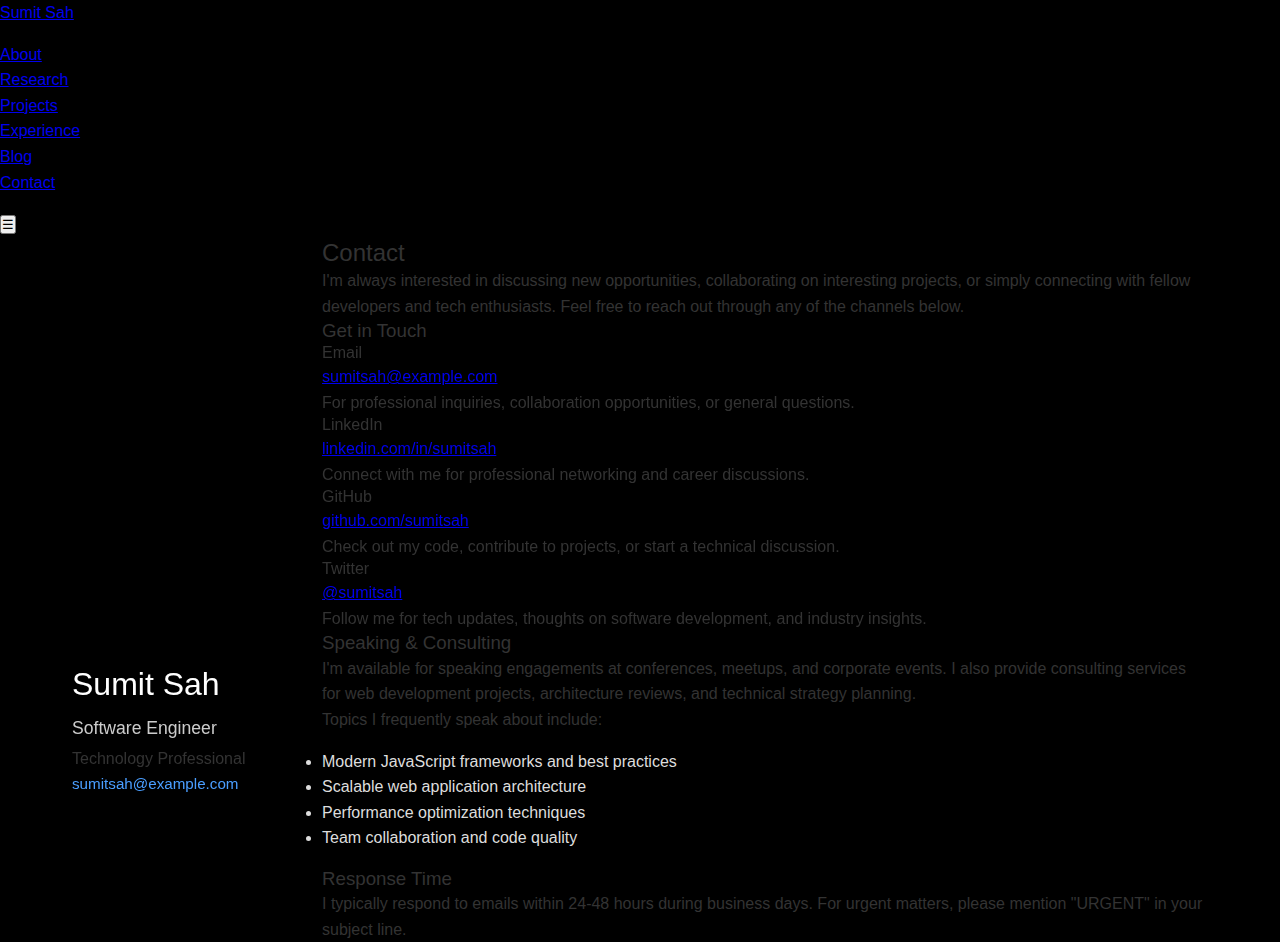
<file: contact.html>
<!-- contact.html -->
<!DOCTYPE html>
<html lang="en">
<head>
    <meta charset="UTF-8">
    <meta name="viewport" content="width=device-width, initial-scale=1.0">
    <title>Contact - Sumit Sah</title>
    <link rel="stylesheet" href="assets/css/style.css">
</head>
<body>
    <!-- Navigation -->
    <nav class="navbar">
        <div class="nav-container">
            <a href="index.html" class="logo">Sumit Sah</a>
            <ul class="nav-links" id="navLinks">
                <li><a href="index.html">About</a></li>
                <li><a href="research.html">Research</a></li>
                <li><a href="projects.html">Projects</a></li>
                <li><a href="experience.html">Experience</a></li>
                <li><a href="blog.html">Blog</a></li>
                <li><a href="contact.html" class="active">Contact</a></li>
            </ul>
            <button class="mobile-menu-btn" id="mobileMenuBtn">☰</button>
        </div>
    </nav>

    <!-- Main Container -->
    <div class="container">
        <!-- Profile Section -->
        <div class="profile-section">
            <div class="profile-image">
                <div class="profile-placeholder">SS</div>
            </div>
            
            <h1 class="profile-name">Sumit Sah</h1>
            <div class="profile-title">Software Engineer</div>
            <div class="profile-institution">Technology Professional</div>
            <a href="mailto:sumitsah@example.com" class="profile-email">sumitsah@example.com</a>
        </div>

        <!-- Content Section -->
        <div class="content-section">
            <h2 class="page-title">Contact</h2>
            
            <section>
                <p>I'm always interested in discussing new opportunities, collaborating on interesting projects, or simply connecting with fellow developers and tech enthusiasts. Feel free to reach out through any of the channels below.</p>
            </section>

            <section>
                <h3>Get in Touch</h3>
                <div class="contact-methods">
                    <div class="contact-item">
                        <h4>Email</h4>
                        <p><a href="mailto:sumitsah@example.com">sumitsah@example.com</a></p>
                        <p>For professional inquiries, collaboration opportunities, or general questions.</p>
                    </div>

                    <div class="contact-item">
                        <h4>LinkedIn</h4>
                        <p><a href="https://linkedin.com/in/sumitsah" target="_blank">linkedin.com/in/sumitsah</a></p>
                        <p>Connect with me for professional networking and career discussions.</p>
                    </div>

                    <div class="contact-item">
                        <h4>GitHub</h4>
                        <p><a href="https://github.com/sumitsah" target="_blank">github.com/sumitsah</a></p>
                        <p>Check out my code, contribute to projects, or start a technical discussion.</p>
                    </div>

                    <div class="contact-item">
                        <h4>Twitter</h4>
                        <p><a href="https://twitter.com/sumitsah" target="_blank">@sumitsah</a></p>
                        <p>Follow me for tech updates, thoughts on software development, and industry insights.</p>
                    </div>
                </div>
            </section>

            <section>
                <h3>Speaking & Consulting</h3>
                <p>I'm available for speaking engagements at conferences, meetups, and corporate events. I also provide consulting services for web development projects, architecture reviews, and technical strategy planning.</p>
                
                <p>Topics I frequently speak about include:</p>
                <ul>
                    <li>Modern JavaScript frameworks and best practices</li>
                    <li>Scalable web application architecture</li>
                    <li>Performance optimization techniques</li>
                    <li>Team collaboration and code quality</li>
                </ul>
            </section>

            <section>
                <h3>Response Time</h3>
                <p>I typically respond to emails within 24-48 hours during business days. For urgent matters, please mention "URGENT" in your subject line.</p>
            </section>
        </div>
    </div>

    <script src="assets/js/script.js"></script>
</body>
</html>
</file>
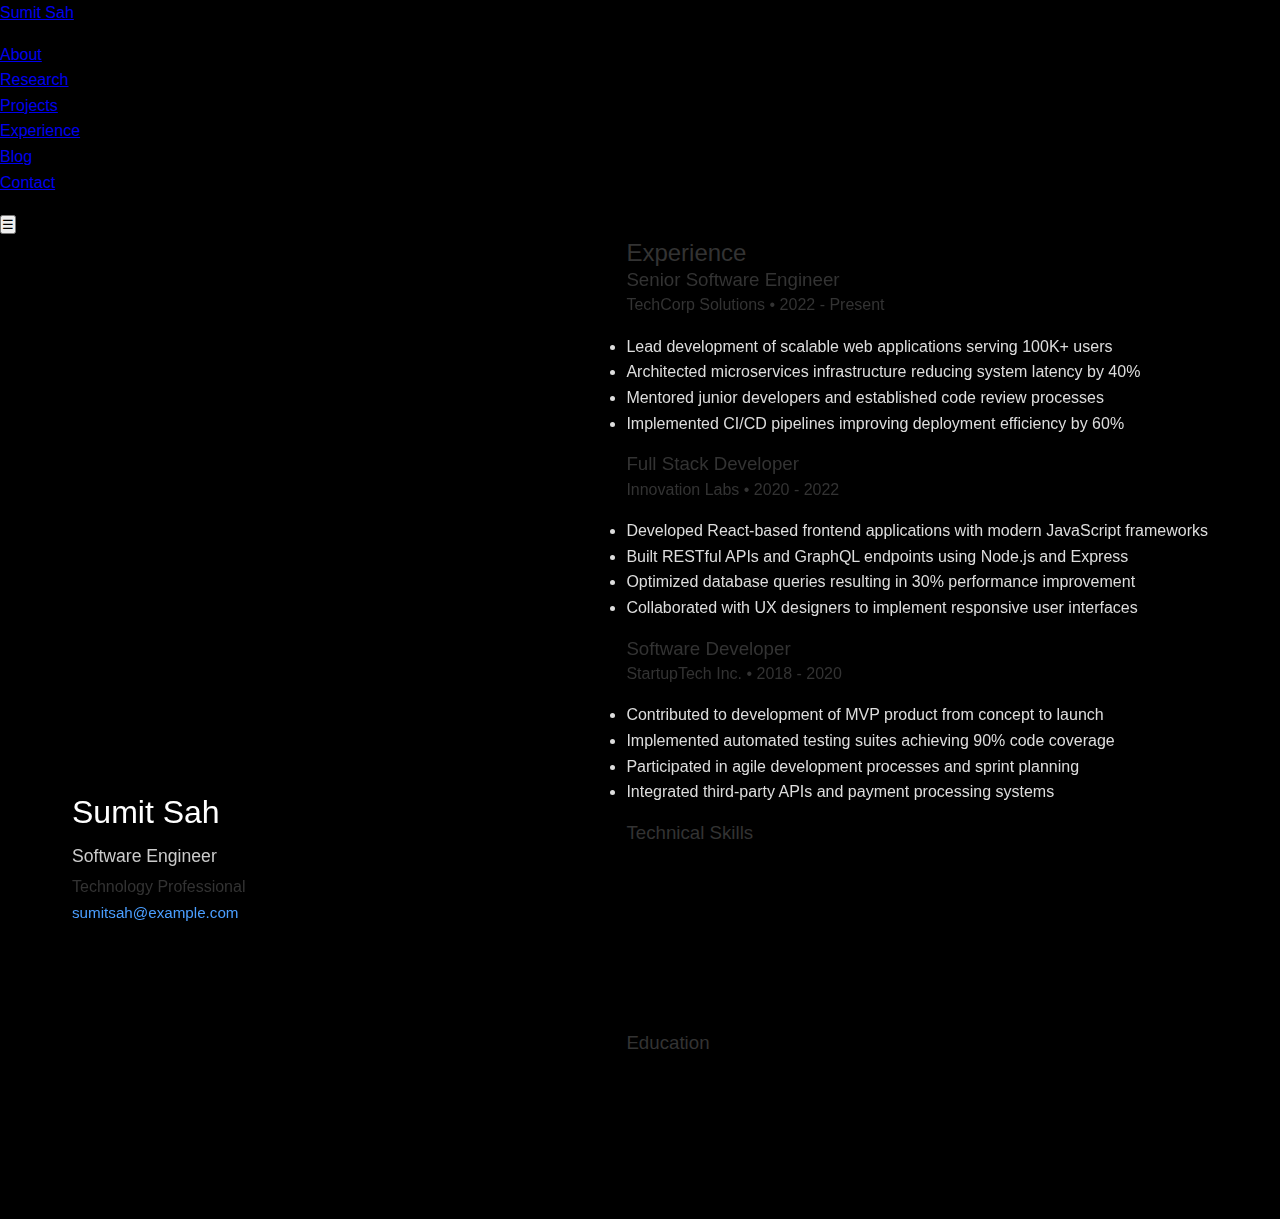
<file: experience.html>
<!-- experience.html -->
<!DOCTYPE html>
<html lang="en">
<head>
    <meta charset="UTF-8">
    <meta name="viewport" content="width=device-width, initial-scale=1.0">
    <title>Experience - Sumit Sah</title>
    <link rel="stylesheet" href="assets/css/style.css">
</head>
<body>
    <!-- Navigation -->
    <nav class="navbar">
        <div class="nav-container">
            <a href="index.html" class="logo">Sumit Sah</a>
            <ul class="nav-links" id="navLinks">
                <li><a href="index.html">About</a></li>
                <li><a href="research.html">Research</a></li>
                <li><a href="projects.html">Projects</a></li>
                <li><a href="experience.html" class="active">Experience</a></li>
                <li><a href="blog.html">Blog</a></li>
                <li><a href="contact.html">Contact</a></li>
            </ul>
            <button class="mobile-menu-btn" id="mobileMenuBtn">☰</button>
        </div>
    </nav>

    <!-- Main Container -->
    <div class="container">
        <!-- Profile Section -->
        <div class="profile-section">
            <div class="profile-image">
                <div class="profile-placeholder">SS</div>
            </div>
            
            <h1 class="profile-name">Sumit Sah</h1>
            <div class="profile-title">Software Engineer</div>
            <div class="profile-institution">Technology Professional</div>
            <a href="mailto:sumitsah@example.com" class="profile-email">sumitsah@example.com</a>
        </div>

        <!-- Content Section -->
        <div class="content-section">
            <h2 class="page-title">Experience</h2>
            
            <div class="experience-item">
                <h3>Senior Software Engineer</h3>
                <p class="company-period">TechCorp Solutions • 2022 - Present</p>
                <ul>
                    <li>Lead development of scalable web applications serving 100K+ users</li>
                    <li>Architected microservices infrastructure reducing system latency by 40%</li>
                    <li>Mentored junior developers and established code review processes</li>
                    <li>Implemented CI/CD pipelines improving deployment efficiency by 60%</li>
                </ul>
            </div>

            <div class="experience-item">
                <h3>Full Stack Developer</h3>
                <p class="company-period">Innovation Labs • 2020 - 2022</p>
                <ul>
                    <li>Developed React-based frontend applications with modern JavaScript frameworks</li>
                    <li>Built RESTful APIs and GraphQL endpoints using Node.js and Express</li>
                    <li>Optimized database queries resulting in 30% performance improvement</li>
                    <li>Collaborated with UX designers to implement responsive user interfaces</li>
                </ul>
            </div>

            <div class="experience-item">
                <h3>Software Developer</h3>
                <p class="company-period">StartupTech Inc. • 2018 - 2020</p>
                <ul>
                    <li>Contributed to development of MVP product from concept to launch</li>
                    <li>Implemented automated testing suites achieving 90% code coverage</li>
                    <li>Participated in agile development processes and sprint planning</li>
                    <li>Integrated third-party APIs and payment processing systems</li>
                </ul>
            </div>

            <section>
                <h3>Technical Skills</h3>
                <div class="skills-grid">
                    <div class="skill-category">
                        <h4>Frontend</h4>
                        <p>React, Vue.js, Angular, JavaScript (ES6+), TypeScript, HTML5, CSS3, Sass</p>
                    </div>
                    <div class="skill-category">
                        <h4>Backend</h4>
                        <p>Node.js, Python, Java, Express.js, Django, Flask, REST APIs, GraphQL</p>
                    </div>
                    <div class="skill-category">
                        <h4>Database</h4>
                        <p>MongoDB, PostgreSQL, MySQL, Redis, Elasticsearch</p>
                    </div>
                    <div class="skill-category">
                        <h4>DevOps & Tools</h4>
                        <p>Docker, Kubernetes, AWS, Git, Jenkins, GitHub Actions, Webpack</p>
                    </div>
                </div>
            </section>

            <section>
                <h3>Education</h3>
                <div class="education-item">
                    <h4>Master of Science in Computer Science</h4>
                    <p class="institution-period">University of Technology • 2016 - 2018</p>
                    <p>Specialized in Software Engineering and Distributed Systems</p>
                </div>
                <div class="education-item">
                    <h4>Bachelor of Technology in Computer Science</h4>
                    <p class="institution-period">Engineering College • 2012 - 2016</p>
                    <p>Graduated with First Class Honors</p>
                </div>
            </section>
        </div>
    </div>

    <script src="assets/js/script.js"></script>
</body>
</html>
</file>
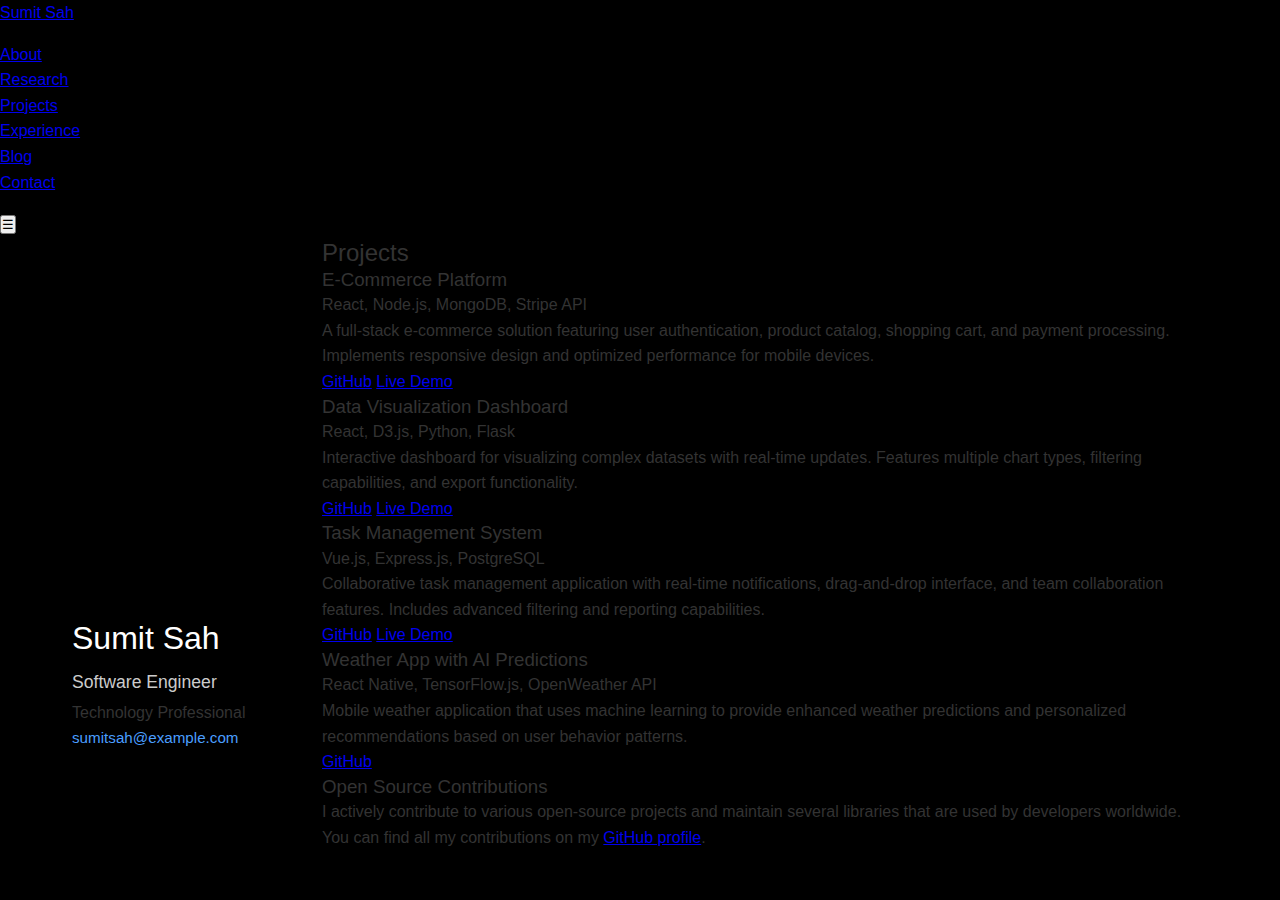
<file: projects.html>
<!-- projects.html -->
<!DOCTYPE html>
<html lang="en">
<head>
    <meta charset="UTF-8">
    <meta name="viewport" content="width=device-width, initial-scale=1.0">
    <title>Projects - Sumit Sah</title>
    <link rel="stylesheet" href="assets/css/style.css">
</head>
<body>
    <!-- Navigation -->
    <nav class="navbar">
        <div class="nav-container">
            <a href="index.html" class="logo">Sumit Sah</a>
            <ul class="nav-links" id="navLinks">
                <li><a href="index.html">About</a></li>
                <li><a href="research.html">Research</a></li>
                <li><a href="projects.html" class="active">Projects</a></li>
                <li><a href="experience.html">Experience</a></li>
                <li><a href="blog.html">Blog</a></li>
                <li><a href="contact.html">Contact</a></li>
            </ul>
            <button class="mobile-menu-btn" id="mobileMenuBtn">☰</button>
        </div>
    </nav>

    <!-- Main Container -->
    <div class="container">
        <!-- Profile Section -->
        <div class="profile-section">
            <div class="profile-image">
                <div class="profile-placeholder">SS</div>
            </div>
            
            <h1 class="profile-name">Sumit Sah</h1>
            <div class="profile-title">Software Engineer</div>
            <div class="profile-institution">Technology Professional</div>
            <a href="mailto:sumitsah@example.com" class="profile-email">sumitsah@example.com</a>
        </div>

        <!-- Content Section -->
        <div class="content-section">
            <h2 class="page-title">Projects</h2>
            
            <div class="project">
                <h3>E-Commerce Platform</h3>
                <p class="project-tech">React, Node.js, MongoDB, Stripe API</p>
                <p>A full-stack e-commerce solution featuring user authentication, product catalog, shopping cart, and payment processing. Implements responsive design and optimized performance for mobile devices.</p>
                <div class="project-links">
                    <a href="https://github.com/sumitsah/ecommerce-platform" target="_blank">GitHub</a>
                    <a href="#" target="_blank">Live Demo</a>
                </div>
            </div>

            <div class="project">
                <h3>Data Visualization Dashboard</h3>
                <p class="project-tech">React, D3.js, Python, Flask</p>
                <p>Interactive dashboard for visualizing complex datasets with real-time updates. Features multiple chart types, filtering capabilities, and export functionality.</p>
                <div class="project-links">
                    <a href="https://github.com/sumitsah/data-viz-dashboard" target="_blank">GitHub</a>
                    <a href="#" target="_blank">Live Demo</a>
                </div>
            </div>

            <div class="project">
                <h3>Task Management System</h3>
                <p class="project-tech">Vue.js, Express.js, PostgreSQL</p>
                <p>Collaborative task management application with real-time notifications, drag-and-drop interface, and team collaboration features. Includes advanced filtering and reporting capabilities.</p>
                <div class="project-links">
                    <a href="https://github.com/sumitsah/task-manager" target="_blank">GitHub</a>
                    <a href="#" target="_blank">Live Demo</a>
                </div>
            </div>

            <div class="project">
                <h3>Weather App with AI Predictions</h3>
                <p class="project-tech">React Native, TensorFlow.js, OpenWeather API</p>
                <p>Mobile weather application that uses machine learning to provide enhanced weather predictions and personalized recommendations based on user behavior patterns.</p>
                <div class="project-links">
                    <a href="https://github.com/sumitsah/weather-ai-app" target="_blank">GitHub</a>
                </div>
            </div>

            <section>
                <h3>Open Source Contributions</h3>
                <p>I actively contribute to various open-source projects and maintain several libraries that are used by developers worldwide. You can find all my contributions on my <a href="https://github.com/sumitsah" target="_blank">GitHub profile</a>.</p>
            </section>
        </div>
    </div>

    <script src="assets/js/script.js"></script>
</body>
</html>
</file>
<file: assets/css/style.css>
/* assets/css/style.css */

/* Reset and base styles */
* {
    margin: 0;
    padding: 0;
    box-sizing: border-box;
}

html {
    font-size: 16px;
}

body {
    font-family: 'Inter', -apple-system, BlinkMacSystemFont, 'Segoe UI', Roboto, sans-serif;
    line-height: 1.6;
    color: #333;
    background-color: #000;
    min-height: 100vh;
}

/* Typography */
h1, h2, h3, h4, h5, h6 {
    font-weight: 400;
    line-height: 1.3;
}

/* Header */
.header {
    background-color: #2c5aa0;
    padding: 1rem 0;
    position: sticky;
    top: 0;
    z-index: 100;
}

.container {
    max-width: 1200px;
    margin: 0 auto;
    padding: 0 2rem;
    display: flex;
    justify-content: space-between;
    align-items: center;
}

.site-title {
    color: white;
    font-size: 1.5rem;
    font-weight: 300;
    text-decoration: none;
    transition: color 0.2s ease;
}

.site-title:hover {
    color: #a8c8ec;
}

.nav {
    display: flex;
    gap: 2rem;
}

.nav-link {
    color: white;
    text-decoration: none;
    font-weight: 400;
    font-size: 0.95rem;
    transition: color 0.2s ease;
}

.nav-link:hover,
.nav-link.active {
    color: #a8c8ec;
}

/* Main content */
.main {
    background-color: #000;
    min-height: calc(100vh - 80px);
    padding: 3rem 0;
}

.main .container {
    max-width: 1000px;
    display: block;
    padding: 0 2rem;
}

.content-wrapper {
    display: grid;
    grid-template-columns: 300px 1fr;
    gap: 4rem;
    align-items: start;
}

/* Profile section */
.profile-section {
    position: sticky;
    top: 6rem;
}

.profile-image-link {
    display: block;
    text-decoration: none;
    transition: transform 0.2s ease;
}

.profile-image-link:hover {
    transform: translateY(-2px);
}

.profile-image {
    width: 250px;
    height: 250px;
    border-radius: 12px;
    overflow: hidden;
    margin-bottom: 2rem;
    position: relative;
}

.profile-image img {
    width: 100%;
    height: 100%;
    object-fit: cover;
    display: block;
}

.profile-placeholder {
    width: 100%;
    height: 100%;
    background: linear-gradient(135deg, #2c5aa0, #1e3a6f);
    display: none;
    align-items: center;
    justify-content: center;
    font-size: 3rem;
    color: white;
    font-weight: 300;
}

.profile-info {
    text-align: left;
}

.profile-name-link {
    text-decoration: none;
    transition: color 0.2s ease;
}

.profile-name-link:hover .profile-name {
    color: #a8c8ec;
}

.profile-social {
    display: flex;
    flex-direction: column;
    gap: 0.5rem;
    margin: 1rem 0;
}

.social-link {
    font-size: 0.9rem;
    color: #4a9eff;
    text-decoration: none;
    transition: color 0.2s ease;
    display: flex;
    align-items: center;
    gap: 0.5rem;
}

.social-link:hover {
    color: #90caf9;
    text-decoration: none;
}

.profile-name {
    color: white;
    font-size: 2rem;
    font-weight: 300;
    margin-bottom: 0.5rem;
}

.profile-title {
    color: #ccc;
    font-size: 1.1rem;
    margin-bottom: 0.25rem;
}

.profile-affiliation {
    color: #999;
    font-size: 1rem;
    margin-bottom: 1.5rem;
}

.profile-email {
    color: #4a9eff;
    text-decoration: none;
    font-size: 0.95rem;
}

.profile-email:hover {
    text-decoration: underline;
}

/* Bio and content section */
.bio-section {
    color: white;
    font-size: 1rem;
    line-height: 1.7;
}

.bio-section p {
    margin-bottom: 1.5rem;
    text-align: justify;
}

.link {
    color: #4a9eff;
    text-decoration: none;
}

.link:hover {
    text-decoration: underline;
}

/* Section styling */
.section-title {
    color: white;
    font-size: 1.4rem;
    font-weight: 500;
    margin: 2.5rem 0 1.5rem 0;
}

.section-title:first-child {
    margin-top: 0;
}

/* Research page specific styles */
.research-list {
    list-style: none;
    margin: 1rem 0 2rem 0;
}

.research-list li {
    margin-bottom: 0.5rem;
    padding-left: 1rem;
    position: relative;
}

.research-list li::before {
    content: "•";
    color: #4a9eff;
    font-weight: bold;
    position: absolute;
    left: 0;
}

.publication {
    margin-bottom: 2rem;
    padding-bottom: 1.5rem;
    border-bottom: 1px solid #333;
}

.publication:last-child {
    border-bottom: none;
}

.pub-title {
    color: #4a9eff;
    font-size: 1.1rem;
    font-weight: 500;
    margin-bottom: 0.5rem;
}

.pub-authors {
    color: #ccc;
    font-size: 0.9rem;
    margin-bottom: 0.25rem;
}

.pub-venue {
    color: #999;
    font-size: 0.9rem;
    font-style: italic;
    margin-bottom: 0.75rem;
}

.pub-description {
    color: #ddd;
    font-size: 0.95rem;
    line-height: 1.6;
}

/* Team/Group page styles */
.team-member, .alumni-member {
    margin-bottom: 2rem;
    padding-bottom: 1.5rem;
    border-bottom: 1px solid #333;
}

.team-member:last-child, .alumni-member:last-child {
    border-bottom: none;
}

.member-name {
    color: #4a9eff;
    font-size: 1.1rem;
    font-weight: 500;
    margin-bottom: 0.25rem;
}

.member-role {
    color: #ccc;
    font-size: 0.9rem;
    margin-bottom: 0.5rem;
}

.member-description {
    color: #ddd;
    font-size: 0.95rem;
    line-height: 1.6;
}

/* Teaching page styles */
.course {
    margin-bottom: 2rem;
    padding-bottom: 1.5rem;
    border-bottom: 1px solid #333;
}

.course:last-child {
    border-bottom: none;
}

.course-title {
    color: #4a9eff;
    font-size: 1.1rem;
    font-weight: 500;
    margin-bottom: 0.25rem;
}

.course-details {
    color: #999;
    font-size: 0.9rem;
    margin-bottom: 0.75rem;
}

.course-description {
    color: #ddd;
    font-size: 0.95rem;
    line-height: 1.6;
}

.teaching-list {
    list-style: none;
    margin: 1rem 0;
}

.teaching-list li {
    margin-bottom: 0.5rem;
    padding-left: 1rem;
    position: relative;
}

.teaching-list li::before {
    content: "•";
    color: #4a9eff;
    font-weight: bold;
    position: absolute;
    left: 0;
}

/* Activities page styles */
.activity-category {
    color: #ccc;
    font-size: 1.1rem;
    font-weight: 500;
    margin: 1.5rem 0 1rem 0;
}

.activity-list, .award-list, .membership-list, .volunteer-list {
    list-style: none;
    margin: 1rem 0 2rem 0;
}

.activity-list li, .award-list li, .membership-list li, .volunteer-list li {
    margin-bottom: 0.5rem;
    padding-left: 1rem;
    position: relative;
    color: #ddd;
}

.activity-list li::before, .award-list li::before, .membership-list li::before, .volunteer-list li::before {
    content: "•";
    color: #4a9eff;
    font-weight: bold;
    position: absolute;
    left: 0;
}

/* Blog page styles */
.blog-post {
    margin-bottom: 2.5rem;
    padding-bottom: 2rem;
    border-bottom: 1px solid #333;
}

.blog-post:last-child {
    border-bottom: none;
}

.post-title {
    font-size: 1.1rem;
    font-weight: 500;
    margin-bottom: 0.5rem;
}

.post-title .link {
    color: #4a9eff;
    text-decoration: none;
}

.post-title .link:hover {
    text-decoration: underline;
}

.post-meta {
    color: #999;
    font-size: 0.9rem;
    margin-bottom: 0.75rem;
}

.post-excerpt {
    color: #ddd;
    font-size: 0.95rem;
    line-height: 1.6;
}

.external-links {
    list-style: none;
    margin: 1rem 0;
}

.external-links li {
    margin-bottom: 0.5rem;
    padding-left: 1rem;
    position: relative;
}

.external-links li::before {
    content: "•";
    color: #4a9eff;
    font-weight: bold;
    position: absolute;
    left: 0;
}

/* Contact page styles */
.contact-section {
    margin-bottom: 2rem;
}

.contact-method {
    color: #ccc;
    font-size: 1.1rem;
    font-weight: 500;
    margin-bottom: 0.5rem;
}

.contact-links {
    list-style: none;
    margin: 0.5rem 0;
}

.contact-links li {
    margin-bottom: 0.25rem;
    padding-left: 1rem;
    position: relative;
}

.contact-links li::before {
    content: "•";
    color: #4a9eff;
    font-weight: bold;
    position: absolute;
    left: 0;
}

.services-list, .office-hours {
    list-style: none;
    margin: 1rem 0;
}

.services-list li, .office-hours li {
    margin-bottom: 0.5rem;
    padding-left: 1rem;
    position: relative;
    color: #ddd;
}

.services-list li::before, .office-hours li::before {
    content: "•";
    color: #4a9eff;
    font-weight: bold;
    position: absolute;
    left: 0;
}

/* Lists styling */
ul {
    margin: 1rem 0;
    padding-left: 0;
}

li {
    color: #ddd;
}

/* Mobile responsiveness */
@media (max-width: 768px) {
    .container {
        padding: 0 1rem;
        flex-direction: column;
        gap: 1rem;
    }

    .nav {
        flex-wrap: wrap;
        gap: 1rem;
        justify-content: center;
    }

    .main .container {
        padding: 0 1rem;
    }

    .content-wrapper {
        grid-template-columns: 1fr;
        gap: 2rem;
    }

    .profile-section {
        position: static;
        text-align: center;
    }

    .profile-image {
        width: 200px;
        height: 200px;
        margin: 0 auto 2rem;
    }

    .profile-name {
        font-size: 1.8rem;
    }

    .bio-section p {
        text-align: left;
    }

    .main {
        padding: 2rem 0;
    }
}

@media (max-width: 480px) {
    .nav {
        gap: 0.75rem;
    }

    .nav-link {
        font-size: 0.9rem;
    }

    .profile-image {
        width: 150px;
        height: 150px;
    }

    .profile-name {
        font-size: 1.6rem;
    }

    .profile-placeholder {
        font-size: 2.5rem;
    }
}
</file>
